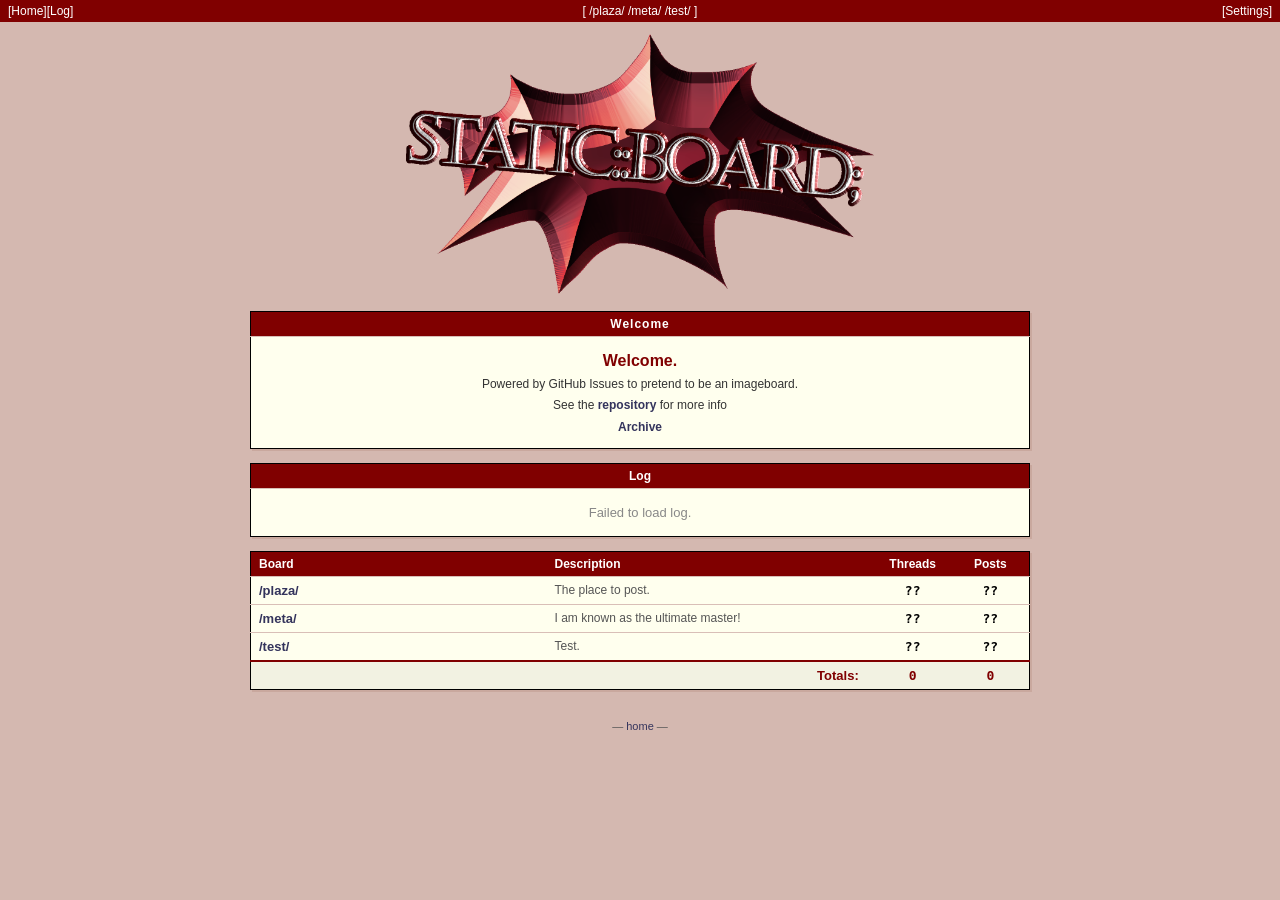
<file: index.html>
<!DOCTYPE html>
<html lang="en">
<head>
  <script src="/scripts/theme-presets.js"></script>
  <script src="/scripts/config.js"></script>
  <script src="/scripts/site-config.js"></script>
  <meta charset="utf-8">
  <meta name="viewport" content="width=device-width, initial-scale=1">
  <title>BoardEngine</title>
  <link rel="stylesheet" href="/style.css">
  <script>
    (function () {
      try {
        var raw = localStorage.getItem('boardSettings');
        var settings = raw ? JSON.parse(raw) : {};
        var savedPreset = typeof settings.themePreset === 'string' ? settings.themePreset.trim() : '';
        var savedCss = typeof settings.customCss === 'string' ? settings.customCss.trim() : '';
        var policy = getBoardThemePolicy(null);
        var presetKey = policy.defaultPreset;
        var css = '';

        if (policy.forcePreset) {
          presetKey = policy.forcePreset;
          css = getThemePreset(presetKey, policy.defaultPreset).css;
        } else if (savedCss) {
          presetKey = getThemePresetKey(savedPreset, policy.defaultPreset);
          css = savedCss;
        } else if (savedPreset) {
          presetKey = getThemePresetKey(savedPreset, policy.defaultPreset);
          css = getThemePreset(presetKey, policy.defaultPreset).css;
        } else {
          css = getThemePreset(policy.defaultPreset, policy.siteDefaultPreset).css;
        }

        css = typeof css === 'string' ? css.trim() : '';
        if (!css) return;

        var style = document.createElement('style');
        style.id = 'custom-settings-css';
        style.textContent = css;
        document.head.appendChild(style);
      } catch (_) {}
    })();
  </script>
</head>
<body>

<nav>
  <a href="/">[Home]</a>
  <a href="/log.html">[Log]</a>
  <div class="nav-boards" id="nav-boards">
    <!-- populated by script -->
  </div>
</nav>

<div class="logo-wrap">
  <img src="/Logo.png" alt="Board logo" class="site-logo">
</div>

<!-- Welcome table -->
<div class="welcome-wrap">
  <table class="welcome-table">
    <tbody>
      <tr>
        <th class="welcome-header">Welcome</th>
      </tr>
      <tr>
        <td class="welcome-body">
          <div class="welcome-copy">
            <div class="welcome-copy-title">Welcome.</div>
            <div>Powered by GitHub Issues to pretend to be an imageboard.</div>
            <div>See the <a href="https://github.com/StaticBoard/StaticBoard">repository</a> for more info</div>
            <div><a href=https://staticboard.nekoweb.org/archive/VersionArchive.7z>Archive</a></div>
          </div>
        </td>
      </tr>
    </tbody>
  </table>
</div>

<div class="table-wrap">
  <table class="log-table">
    <thead>
      <tr>
        <th colspan="3" style="text-align:center;">Log</th>
      </tr>
    </thead>
    <tbody id="log-list-body">
      <tr>
        <td colspan="3" style="text-align:center;color:#888;padding:16px 8px;">Loading log...</td>
      </tr>
    </tbody>
  </table>
</div>

<!-- Board list — built dynamically from BOARDS in board.js -->
<div class="table-wrap">
  <table class="board-directory-table">
    <thead>
      <tr>
        <th style="width: 38%;">Board</th>
        <th>Description</th>
        <th class="board-stat-col" style="width: 10%;">Threads</th>
        <th class="board-stat-col" style="width: 10%;">Posts</th>
      </tr>
    </thead>
    <tbody id="board-list-body">
      <!-- rows injected by script below -->
    </tbody>
  </table>
</div>

<footer>
  — <a href="/">home</a> —
</footer>

<script src="/scripts/api.js"></script>
<script src="/scripts/utils.js"></script>
<script src="/scripts/persistence.js"></script>
<script src="/scripts/routing.js"></script>
<script src="/scripts/views/core.js"></script>
<script src="/scripts/views/quote-preview.js"></script>
<script src="/scripts/views/board-search.js"></script>
<script src="/scripts/views/board-view.js"></script>
<script src="/scripts/views/thread-view.js"></script>
<script src="/scripts/views.js"></script>
<script src="/board.js"></script>
<script>
  (async function () {
    const navEl = document.getElementById('nav-boards');
    const tbody = document.getElementById('board-list-body');
    const logTbody = document.getElementById('log-list-body');
    const CACHE_KEY = 'boardDirectoryStatsCache';
    const LOG_CACHE_KEY = 'indexLogCache';

    function renderTotalRow(totals) {
      const html = `
        <tr id="total-row" class="total-row" style="background: rgba(0,0,0,0.05); font-weight: bold;">
          <td colspan="2" class="total-label-cell">Totals:</td>
          <td class="post-count board-stat-col">${totals.threads}</td>
          <td class="post-count board-stat-col">${totals.posts}</td>
        </tr>
      `;
      const existing = document.getElementById('total-row');

      if (existing) {
        existing.outerHTML = html;
        return;
      }

      tbody.insertAdjacentHTML('beforeend', html);
    }

    function loadCachedStats() {
      try {
        const raw = sessionStorage.getItem(CACHE_KEY);
        if (!raw) return null;

        const cached = JSON.parse(raw);
        if (!cached || !cached.stats || !cached.totals || typeof cached.savedAt !== 'number') return null;
        return cached;
      } catch (e) {
        console.warn('Failed to read cached board stats:', e);
        return null;
      }
    }

    function saveCachedStats(stats, totals) {
      try {
        sessionStorage.setItem(CACHE_KEY, JSON.stringify({
          savedAt: Date.now(),
          stats,
          totals,
        }));
      } catch (e) {
        console.warn('Failed to cache board stats:', e);
      }
    }

    function applyStats(stats, totals) {
      for (const [key, value] of Object.entries(stats)) {
        const threadsCell = document.getElementById(`count-threads-${key}`);
        const postsCell = document.getElementById(`count-posts-${key}`);
        if (threadsCell) threadsCell.textContent = value.threads;
        if (postsCell) postsCell.textContent = value.posts;
      }
      renderTotalRow(totals);
    }

    function loadCachedLogs() {
      try {
        const raw = sessionStorage.getItem(LOG_CACHE_KEY);
        if (!raw) return null;
        const cached = JSON.parse(raw);
        return Array.isArray(cached) ? cached : null;
      } catch (e) {
        console.warn('Failed to read cached homepage logs:', e);
        return null;
      }
    }

    function saveCachedLogs(entries) {
      try {
        sessionStorage.setItem(LOG_CACHE_KEY, JSON.stringify(entries));
      } catch (e) {
        console.warn('Failed to cache homepage logs:', e);
      }
    }

    function renderLogs(entries) {
      if (!entries.length) {
        logTbody.innerHTML = `
          <tr>
            <td colspan="3" style="text-align:center;color:#888;padding:16px 8px;">No log entries yet.</td>
          </tr>
        `;
        return;
      }

      logTbody.innerHTML = entries.map((entry) => `
        <tr>
          <td>
            <a href="/log.html#log-${entry.number}">${Utils.escHtml(entry.title)}</a>
          </td>
          <td class="log-preview-cell">${Utils.escHtml(Utils.getLogExcerpt(entry.body))}</td>
          <td class="post-count">${Utils.relTime(entry.created_at)}</td>
        </tr>
      `).join('');
    }
    
    // 1. Build Nav as usual
    const navLinks = getBoardKeys()
      .map((key) => [key, getBoardConfig(key)])
      .filter(([, info]) => info && info.showInNav)
      .map(([key, info]) => `<a href="/board.html?board=${encodeURIComponent(key)}">${info.name}</a>`)
      .join(' ');
    navEl.innerHTML = '[ ' + navLinks + ' ]';

    // 2. Initialize the table with "..." loading indicators
    const directoryBoards = getBoardKeys()
      .map((key) => [key, getBoardConfig(key)])
      .filter(([, info]) => info && info.showInDirectory);

    tbody.innerHTML = directoryBoards.map(([key, info]) => `
      <tr id="row-${key}">
        <td><a href="/board.html?board=${encodeURIComponent(key)}">${info.name}</a></td>
        <td class="desc">${info.desc}</td>
        <td class="post-count board-stat-col" id="count-threads-${key}">...</td>
        <td class="post-count board-stat-col" id="count-posts-${key}">...</td>
      </tr>
    `).join('');

    const logsPromise = API.getLogs(5);
    const cachedLogs = loadCachedLogs();
    if (cachedLogs) {
      renderLogs(cachedLogs);
    }

    const cached = loadCachedStats();
    if (cached) {
      applyStats(cached.stats, cached.totals);
    } else {
      renderTotalRow({ threads: '...', posts: '...' });
    }

    // 3. Fetch stats for each board in parallel, then refresh the table.
    const results = await Promise.allSettled(
      directoryBoards.map(async ([key]) => {
        const stats = await API.getBoardStats(key, { fresh: true });
        return [key, stats];
      })
    );

    const freshStats = {};
    const totals = {
      threads: 0,
      posts: 0,
    };

    results.forEach((result, index) => {
      const key = directoryBoards[index][0];

      if (result.status === 'fulfilled') {
        const [boardKey, boardStats] = result.value;
        freshStats[boardKey] = boardStats;
        totals.threads += boardStats.threads;
        totals.posts += boardStats.posts;
        return;
      }

      const cachedValue = cached && cached.stats ? cached.stats[key] : null;
      freshStats[key] = cachedValue ?? { threads: '??', posts: '??' };
      if (cachedValue && typeof cachedValue.threads === 'number') {
        totals.threads += cachedValue.threads;
      }
      if (cachedValue && typeof cachedValue.posts === 'number') {
        totals.posts += cachedValue.posts;
      }
      console.error(`Error fetching stats for ${key}:`, result.reason);
    });

    applyStats(freshStats, totals);

    const hasErrors = Object.values(freshStats).some((value) =>
      value.threads === '??' || value.posts === '??'
    );
    if (!hasErrors) {
      saveCachedStats(freshStats, totals);
    }

    try {
      const logs = await logsPromise;
      renderLogs(logs);
      saveCachedLogs(logs);
    } catch (e) {
      if (!cachedLogs) {
        logTbody.innerHTML = `
          <tr>
            <td colspan="3" style="text-align:center;color:#888;padding:16px 8px;">Failed to load log.</td>
          </tr>
        `;
      }
      console.error('Error fetching logs:', e);
    }
  })();
</script>
</body>
</html>
</file>
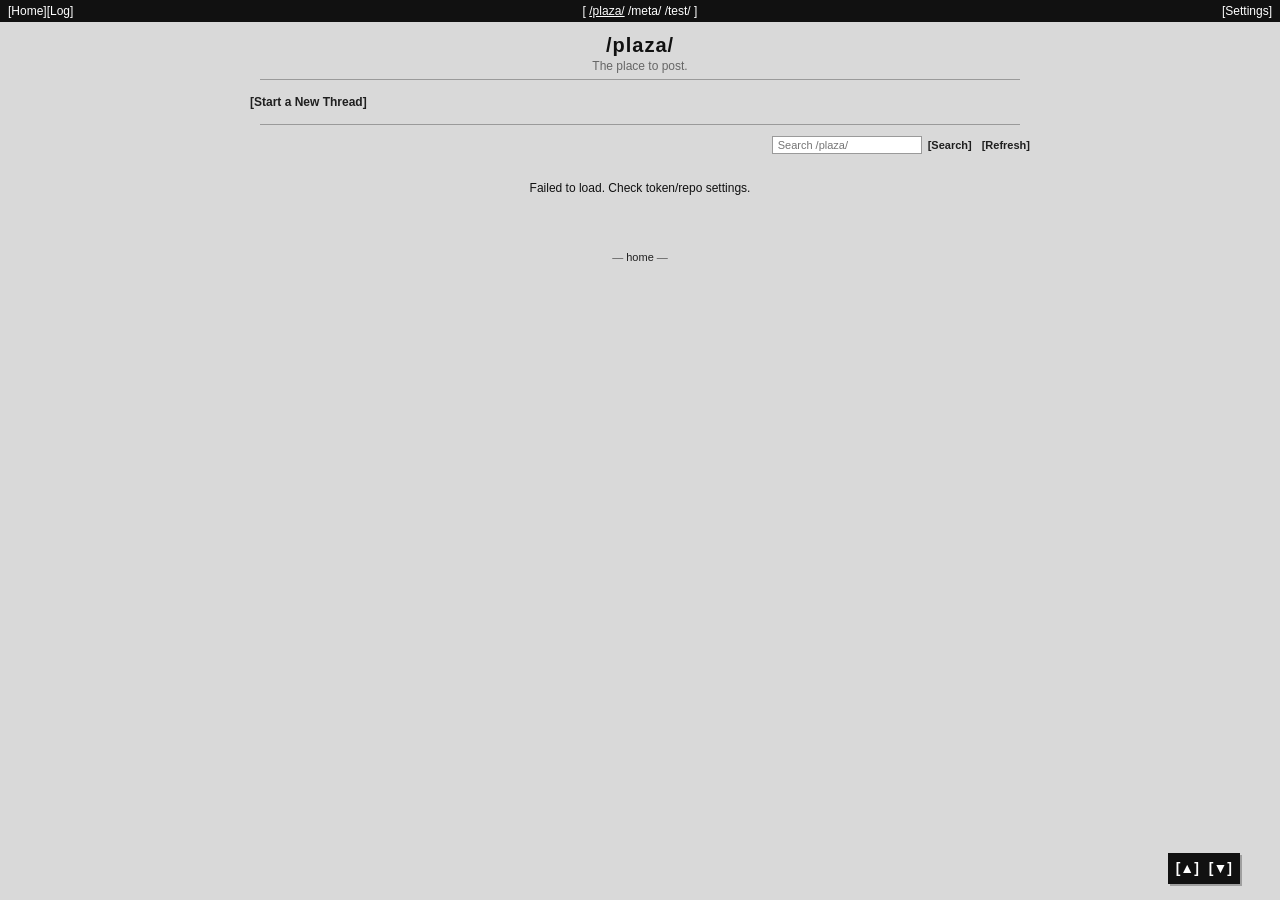
<file: board.html>
<!DOCTYPE html>
<html lang="en">
<head>
  <script src="/scripts/theme-presets.js"></script>
  <script src="/scripts/config.js"></script>
  <script src="/scripts/site-config.js"></script>
  <meta charset="utf-8">
  <meta name="viewport" content="width=device-width, initial-scale=1">
  <title>StaticBoard</title>
  <link rel="stylesheet" href="/style.css">
  <script>
    (function () {
      try {
        var params = new URLSearchParams(window.location.search);
        var boardKey = params.get('board');
        var raw = localStorage.getItem('boardSettings');
        var settings = raw ? JSON.parse(raw) : {};
        var savedPreset = typeof settings.themePreset === 'string' ? settings.themePreset.trim() : '';
        var savedCss = typeof settings.customCss === 'string' ? settings.customCss.trim() : '';
        var policy = getBoardThemePolicy(boardKey && getBoardConfig(boardKey) ? boardKey : null);
        var presetKey = policy.defaultPreset;
        var css = '';

        if (policy.forcePreset) {
          presetKey = policy.forcePreset;
          css = getThemePreset(presetKey, policy.defaultPreset).css;
        } else if (savedCss) {
          presetKey = getThemePresetKey(savedPreset, policy.defaultPreset);
          css = savedCss;
        } else if (savedPreset) {
          presetKey = getThemePresetKey(savedPreset, policy.defaultPreset);
          css = getThemePreset(presetKey, policy.defaultPreset).css;
        } else {
          css = getThemePreset(policy.defaultPreset, policy.siteDefaultPreset).css;
        }

        css = typeof css === 'string' ? css.trim() : '';
        if (!css) return;

        var style = document.createElement('style');
        style.id = 'custom-settings-css';
        style.textContent = css;
        document.head.appendChild(style);
      } catch (_) {}
    })();
  </script>
  <!-- marked and DOMPurify removed: markdown was overriding greentext rendering.
       board.js now uses a plain-text renderer that correctly handles >greentext. -->
</head>
<body>

<nav>
  <a href="/">[Home]</a>
  <a href="/log.html">[Log]</a>
  <!-- Board links are injected dynamically by board.js buildNav() -->
  <div class="nav-boards"></div>
</nav>

<!-- board.js renders everything into #app -->
<div id="app"></div>

<footer>
  — <a href="/">home</a> —
</footer>

<script src="/scripts/api.js"></script>
<script src="/scripts/utils.js"></script>
<script src="/scripts/persistence.js"></script>
<script src="/scripts/routing.js"></script>
<script src="/scripts/views/core.js"></script>
<script src="/scripts/views/quote-preview.js"></script>
<script src="/scripts/views/board-search.js"></script>
<script src="/scripts/views/board-view.js"></script>
<script src="/scripts/views/thread-view.js"></script>
<script src="/scripts/views.js"></script>
<script src="/board.js"></script>
</body>
</html>
</file>
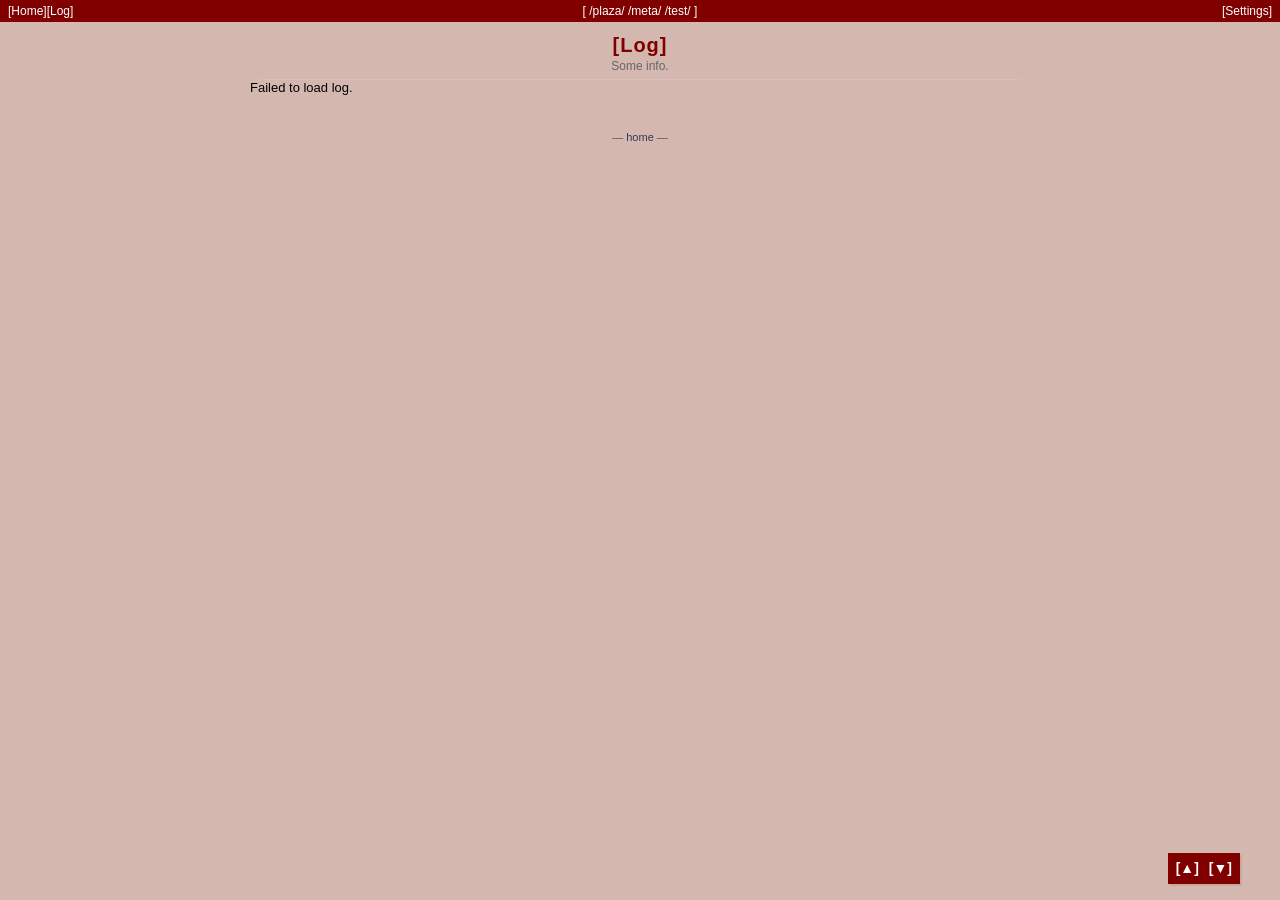
<file: log.html>
<!DOCTYPE html>
<html lang="en">
<head>
  <script src="/scripts/theme-presets.js"></script>
  <script src="/scripts/config.js"></script>
  <script src="/scripts/site-config.js"></script>
  <meta charset="utf-8">
  <meta name="viewport" content="width=device-width, initial-scale=1">
  <title>Log</title>
  <link rel="stylesheet" href="/style.css">
  <script>
    (function () {
      try {
        var raw = localStorage.getItem('boardSettings');
        var settings = raw ? JSON.parse(raw) : {};
        var savedPreset = typeof settings.themePreset === 'string' ? settings.themePreset.trim() : '';
        var savedCss = typeof settings.customCss === 'string' ? settings.customCss.trim() : '';
        var policy = getBoardThemePolicy(null);
        var presetKey = policy.defaultPreset;
        var css = '';

        if (policy.forcePreset) {
          presetKey = policy.forcePreset;
          css = getThemePreset(presetKey, policy.defaultPreset).css;
        } else if (savedCss) {
          presetKey = getThemePresetKey(savedPreset, policy.defaultPreset);
          css = savedCss;
        } else if (savedPreset) {
          presetKey = getThemePresetKey(savedPreset, policy.defaultPreset);
          css = getThemePreset(presetKey, policy.defaultPreset).css;
        } else {
          css = getThemePreset(policy.defaultPreset, policy.siteDefaultPreset).css;
        }

        css = typeof css === 'string' ? css.trim() : '';
        if (!css) return;

        var style = document.createElement('style');
        style.id = 'custom-settings-css';
        style.textContent = css;
        document.head.appendChild(style);
      } catch (_) {}
    })();
  </script>
</head>
<body>

<nav>
  <a href="/">[Home]</a>
  <a href="/log.html">[Log]</a>
  <div class="nav-boards" id="nav-boards"></div>
</nav>

<div class="floating-jump-nav">
  <a href="#!" data-jump="top">[▲]</a>
  <a href="#!" data-jump="bottom">[▼]</a>
</div>

<div id="view-top"></div>

<div class="log-wrap">
  <div class="board-header">
    <h1>[Log]</h1>
    <p>Some info.</p>
  </div>
  <hr>

  <main>
    <div id="log-loading">Loading log...</div>
    <div id="log-error" style="display:none">Failed to load log.</div>
    <div id="log-list" class="log-list"></div>
    <div id="view-bottom"></div>
  </main>
</div>

<footer>
  — <a href="/">home</a> —
</footer>

<script src="/scripts/api.js"></script>
<script src="/scripts/utils.js"></script>
<script src="/scripts/persistence.js"></script>
<script src="/scripts/routing.js"></script>
<script src="/scripts/views/core.js"></script>
<script src="/scripts/views/quote-preview.js"></script>
<script src="/scripts/views/board-search.js"></script>
<script src="/scripts/views/board-view.js"></script>
<script src="/scripts/views/thread-view.js"></script>
<script src="/scripts/views.js"></script>
<script src="/board.js"></script>
<script>
  (async function () {
    const navEl = document.getElementById('nav-boards');
    const listEl = document.getElementById('log-list');
    const loadingEl = document.getElementById('log-loading');
    const errorEl = document.getElementById('log-error');
    const LOG_CACHE_KEY = 'logPageCache';

    const navLinks = getBoardKeys()
      .map((key) => [key, getBoardConfig(key)])
      .filter(([, info]) => info && info.showInNav)
      .map(([key, info]) => `<a href="/board.html?board=${encodeURIComponent(key)}">${info.name}</a>`)
      .join(' ');
    navEl.innerHTML = '[ ' + navLinks + ' ]';

    document.body.addEventListener('click', (e) => {
      const jumpLink = e.target.closest('a[data-jump]');
      if (!jumpLink) return;

      e.preventDefault();

      if (jumpLink.dataset.jump === 'top') {
        window.scrollTo({ top: 0, behavior: 'auto' });
        return;
      }

      if (jumpLink.dataset.jump === 'bottom') {
        const pageBottom = Math.max(
          document.body.scrollHeight,
          document.documentElement.scrollHeight
        );
        window.scrollTo({ top: pageBottom, behavior: 'auto' });
      }
    });

    function renderEntry(entry) {
      return `
        <article class="log-entry op-post" id="log-${entry.number}">
          <div class="post-header log-entry-header">
            <span class="post-subject">
              <a href="#log-${entry.number}">${Utils.escHtml(entry.title)}</a>
            </span>
            <span class="post-time" title="${Utils.fullTime(entry.created_at)}">${Utils.relTime(entry.created_at)}</span>
          </div>
          <div class="post-body log-entry-body markdown-body">
            ${Utils.renderMarkdown(entry.body)}
          </div>
        </article>
      `;
    }

    function loadCachedLogs() {
      try {
        const raw = sessionStorage.getItem(LOG_CACHE_KEY);
        if (!raw) return null;
        const cached = JSON.parse(raw);
        return Array.isArray(cached) ? cached : null;
      } catch (e) {
        console.warn('Failed to read cached log page entries:', e);
        return null;
      }
    }

    function saveCachedLogs(entries) {
      try {
        sessionStorage.setItem(LOG_CACHE_KEY, JSON.stringify(entries));
      } catch (e) {
        console.warn('Failed to cache log page entries:', e);
      }
    }

    function renderEntries(entries) {
      if (!entries.length) {
        listEl.innerHTML = '<p class="log-empty">No log entries yet.</p>';
        return;
      }

      listEl.innerHTML = entries.map(renderEntry).join('');

      if (window.location.hash) {
        const target = document.querySelector(window.location.hash);
        if (target) target.scrollIntoView({ block: 'start' });
      }
    }

    const cachedLogs = loadCachedLogs();
    if (cachedLogs) {
      loadingEl.style.display = 'none';
      renderEntries(cachedLogs);
    }

    try {
      const entries = await API.getAllLogs();
      loadingEl.style.display = 'none';
      renderEntries(entries);
      saveCachedLogs(entries);
    } catch (e) {
      if (!cachedLogs) {
        loadingEl.style.display = 'none';
        errorEl.style.display = 'block';
      }
      console.error('Error fetching log entries:', e);
    }
  })();
</script>
</body>
</html>
</file>
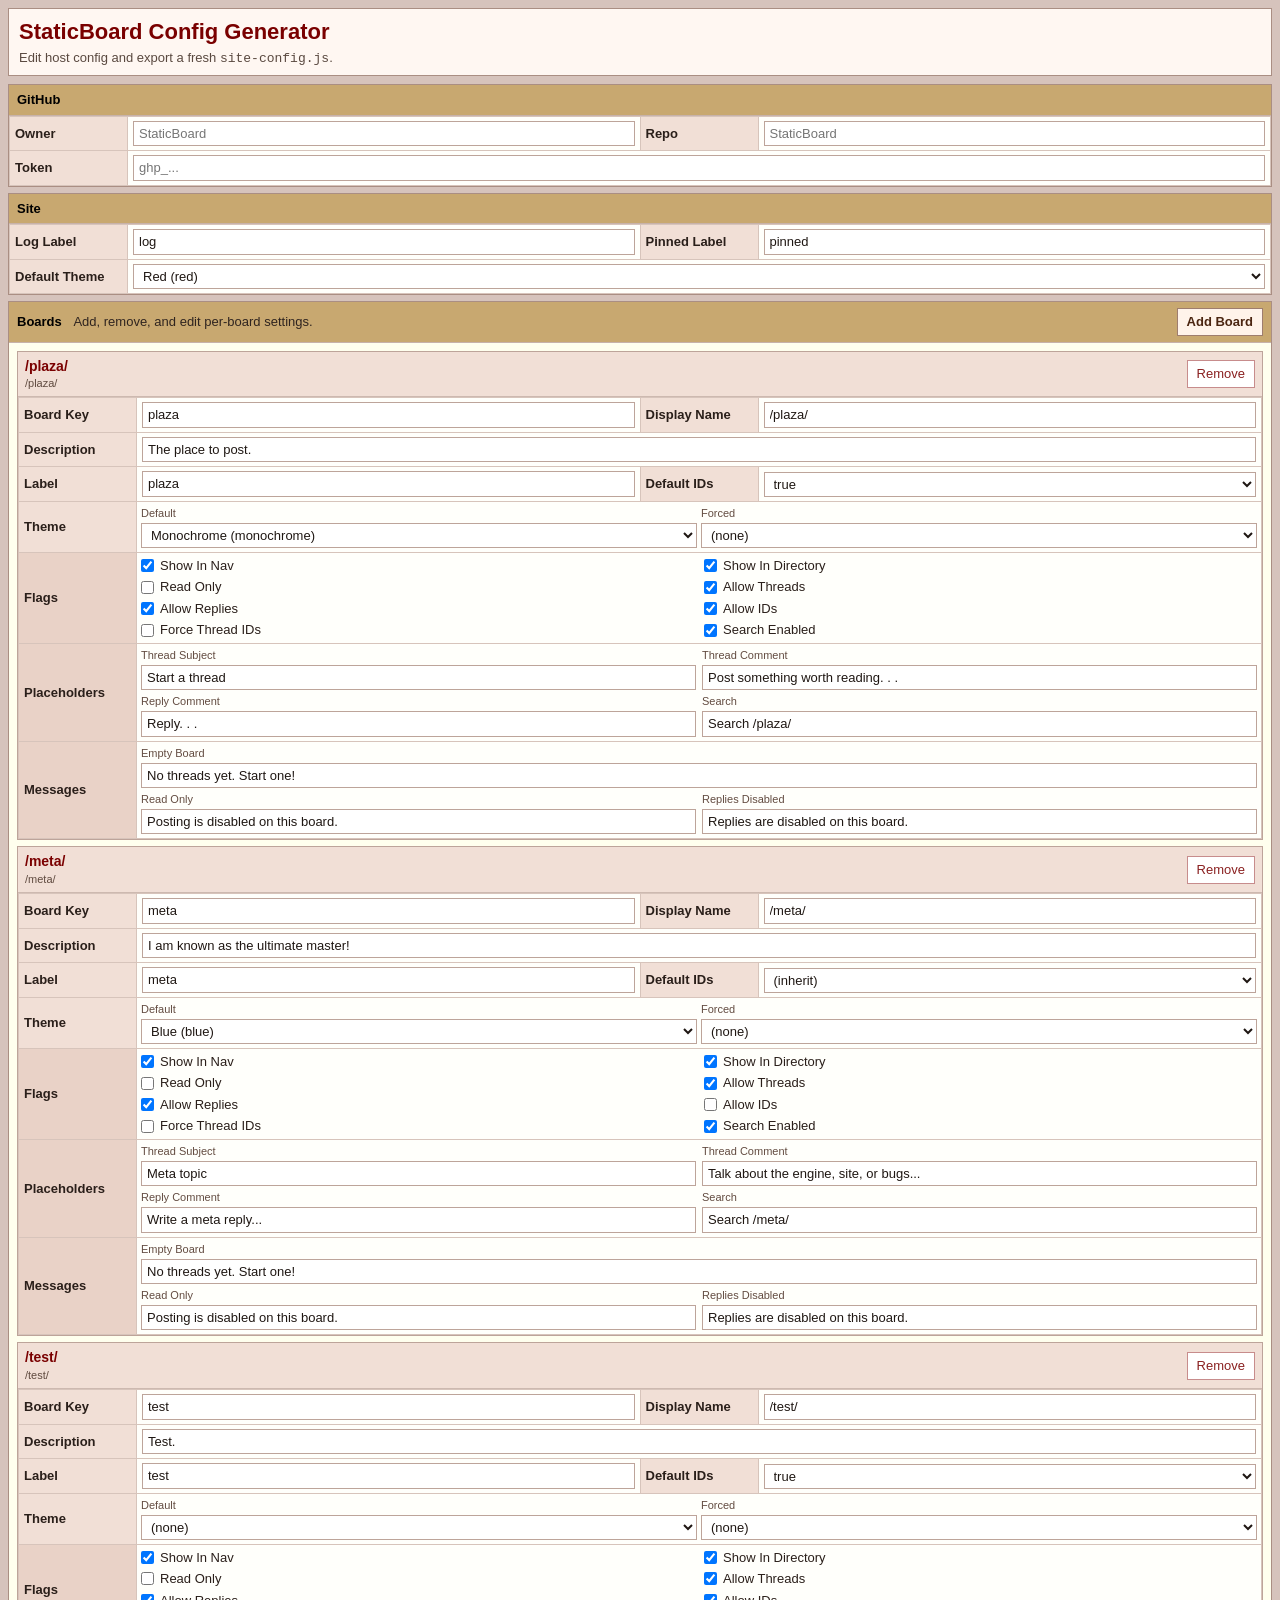
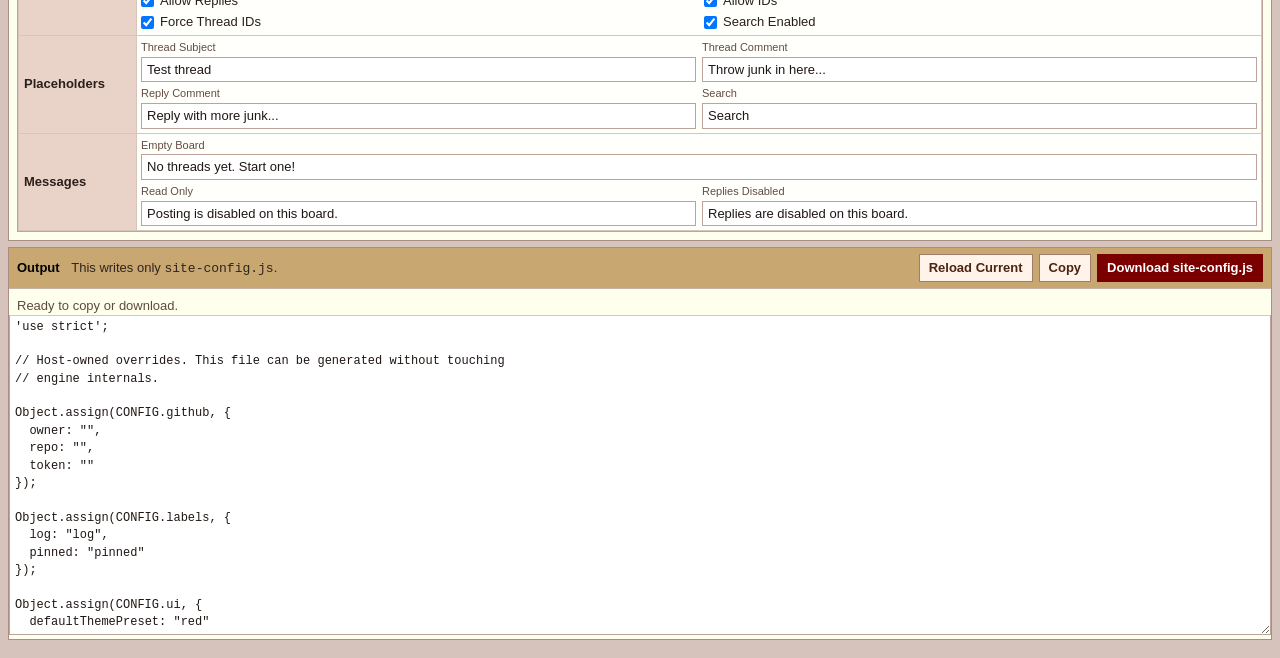
<file: tools/config-generator.html>
<!DOCTYPE html>
<html lang="en">
<head>
  <meta charset="utf-8">
  <meta name="viewport" content="width=device-width, initial-scale=1">
  <title>StaticBoard Config Generator</title>
  <link rel="stylesheet" href="/tools/config-generator.css">
  <script src="/scripts/theme-presets.js"></script>
  <script src="/scripts/config.js"></script>
  <script src="/scripts/site-config.js"></script>
</head>
<body>
  <main class="generator-shell">
    <div class="tool-header">
      <div class="tool-title">StaticBoard Config Generator</div>
      <div class="tool-subtitle">Edit host config and export a fresh <code>site-config.js</code>.</div>
    </div>

    <section class="tool-box">
      <div class="tool-box-head">GitHub</div>
      <table class="tool-table">
        <tbody>
          <tr>
            <th>Owner</th>
            <td><input id="github-owner" type="text" placeholder="StaticBoard"></td>
            <th>Repo</th>
            <td><input id="github-repo" type="text" placeholder="StaticBoard"></td>
          </tr>
          <tr>
            <th>Token</th>
            <td colspan="3"><input id="github-token" type="text" placeholder="ghp_..."></td>
          </tr>
        </tbody>
      </table>
    </section>

    <section class="tool-box">
      <div class="tool-box-head">Site</div>
      <table class="tool-table">
        <tbody>
          <tr>
            <th>Log Label</th>
            <td><input id="label-log" type="text" placeholder="log"></td>
            <th>Pinned Label</th>
            <td><input id="label-pinned" type="text" placeholder="pinned"></td>
          </tr>
          <tr>
            <th>Default Theme</th>
            <td colspan="3"><select id="site-default-theme"></select></td>
          </tr>
        </tbody>
      </table>
    </section>

    <section class="tool-box">
      <div class="tool-box-head tool-box-head-flex">
        <div>
          <strong>Boards</strong>
          <span class="head-note">Add, remove, and edit per-board settings.</span>
        </div>
        <button id="add-board-btn" type="button" class="secondary-btn">Add Board</button>
      </div>
      <div id="boards-list" class="boards-list"></div>
    </section>

    <section class="tool-box">
      <div class="tool-box-head tool-box-head-flex">
        <div>
          <strong>Output</strong>
          <span class="head-note">This writes only <code>site-config.js</code>.</span>
        </div>
        <div class="actions">
          <button id="reload-current-btn" type="button" class="secondary-btn">Reload Current</button>
          <button id="copy-output-btn" type="button" class="secondary-btn">Copy</button>
          <button id="download-output-btn" type="button" class="primary-btn">Download site-config.js</button>
        </div>
      </div>
      <div id="generator-status" class="status"></div>
      <textarea id="output" class="output" spellcheck="false" readonly></textarea>
    </section>
  </main>

  <script src="/tools/config-generator.js"></script>
</body>
</html>
</file>
<file: style.css>
:root {
  --bg:                 #f0e0d6;
  --fg:                 #800000;
  --border:             #d9bfb7;
  --link:               #34345c;
  --link-hover:         #dd0000;
  --table-bg:           #ffffee;
  --body-bg:            #d4b8b0;
  --post-bg:            #f0e0d6;
  --greentext:          #789922;
  --post-outline-color: #c9a89e;
  --reply-outline-color:#b8a090;
  --op-name:            #ffcc88;
  --op-trip:            #ffffaa;
  --op-time:            #ddd;
  --op-post-num:        #ffaaaa;
  --reply-header-bg:    #c8a870;
  --reply-header-fg:    #000;
  --reply-name:         #800000;
  --reply-trip:         #555;
  --reply-time:         #444;
  --reply-post-num:     #800000;
  --sticky:             #ffcc88;
  --thread-mode:        #d6f0ff;
  --poster-id-bg:       transparent;
  --gh-link:            #f0e0d6;
}

/* ── RESET ─────────────────────────────────────────── */
*, *::before, *::after { box-sizing: border-box; margin: 0; padding: 0; }

/* ── BASE ──────────────────────────────────────────── */
body {
  background: var(--body-bg);
  font-family: arial, helvetica, sans-serif;
  font-size: 13px;
  color: #000;
}

/* ── NAV ───────────────────────────────────────────── */
/*
  The board links need to be centered relative to the full nav width,
  not just the space left over after the [Home] link. We do this by
  making nav position:relative, then absolutely centering .nav-boards
  within it. The [Home] link stays in normal flow on the left.
  pointer-events:none on the wrapper + auto on the links prevents the
  invisible overlay from swallowing clicks on the [Home] link.
*/
nav {
  background: var(--fg);
  color: #fff;
  padding: 4px 8px;
  display: flex;
  align-items: center;
  font-size: 12px;
  position: relative;
}
nav a { color: #fff; text-decoration: none; }
nav a:hover { text-decoration: underline; }
nav a.active { text-decoration: underline; }
nav > a,
.nav-actions {
  position: relative;
  z-index: 1;
}

.nav-boards {
  position: absolute;
  left: 0;
  right: 0;
  text-align: center;
  padding: 0 120px;
  pointer-events: none; /* let clicks pass through to elements behind */
}
.nav-boards a {
  pointer-events: auto; /* but re-enable clicks on the actual links */
}
.nav-actions {
  margin-left: auto;
  display: flex;
  align-items: center;
}
.nav-settings-btn {
  border: none;
  background: transparent;
  color: #fff;
  font: inherit;
  cursor: pointer;
  padding: 0;
}
.nav-settings-btn:hover {
  text-decoration: underline;
}

/* ── HR ────────────────────────────────────────────── */
hr {
  border: none;
  border-top: 1px solid var(--border);
  margin: 0 10px;
}

/* ── SHARED WIDTH WRAPPER ──────────────────────────── */
#app {
  max-width: 800px;
  margin: 0 auto;
  padding: 0 10px 20px;
  width: 100%;
  overflow-x: hidden;
}

/* index-page wrappers keep the same constraint */
.welcome-wrap,
.table-wrap {
  max-width: 800px;
  margin: 14px auto;
  padding: 0 10px;
  width: 100%;
}
.table-wrap { margin-top: 0; }

.logo-wrap {
  max-width: 800px;
  margin: 12px auto 10px;
  padding: 0 10px;
  text-align: center;
}
.site-logo {
  max-width: 60%;
  height: auto;
  display: inline-block;
}
.log-wrap {
  max-width: 800px;
  margin: 0 auto;
  padding: 0 10px 20px;
  width: 100%;
}
.log-list {
  display: flex;
  flex-direction: column;
  gap: 14px;
}
.log-entry {
  scroll-margin-top: 16px;
}
.log-entry:target {
  outline: 2px solid #d66;
  box-shadow: 0 0 0 2px #f6d7d7;
}
.log-entry-header {
  justify-content: space-between;
}
.log-entry-body h1,
.log-entry-body h2,
.log-entry-body h3,
.log-entry-body h4 {
  color: var(--fg);
  margin: 10px 0 6px;
  line-height: 1.3;
}
.log-entry-body h1 { font-size: 20px; }
.log-entry-body h2 { font-size: 17px; }
.log-entry-body h3 { font-size: 15px; }
.log-entry-body h4 { font-size: 13px; }
.log-entry-body blockquote {
  border-left: 3px solid var(--border);
  padding-left: 10px;
  margin: 6px 0;
  color: #444;
}
.log-entry-body ul {
  margin: 6px 0 6px 20px;
}
.log-empty {
  text-align: center;
  color: #888;
  padding: 20px;
  font-size: 12px;
}

/* ── WELCOME TABLE (index) ─────────────────────────── */
.welcome-table {
  width: 100%;
  border-collapse: collapse;
  background: var(--table-bg);
  border: 1px solid #000;
  box-shadow: 2px 2px var(--post-outline-color);
}
.welcome-table th.welcome-header {
  background: var(--fg);
  color: #fff;
  padding: 5px 10px;
  font-size: 12px;
  font-weight: bold;
  text-align: center;
  letter-spacing: 1px;
}
.welcome-table td.welcome-body {
  padding: 12px 20px;
  color: #333;
  line-height: 1.45;
  font-size: 12px;
  text-align: center;
  position: relative;
  padding-bottom: 12px;
}
.welcome-copy {
  display: flex;
  flex-direction: column;
  align-items: center;
  gap: 4px;
}
.welcome-copy-title {
  color: var(--fg);
  font-size: 16px;
  font-weight: bold;
}
.welcome-table td.welcome-body a { color: var(--link); }
.welcome-table td.welcome-body a:hover { color: var(--link-hover); }
.welcome-table td.welcome-body code {
  background: #e8e0d0;
  padding: 1px 4px;
  border-radius: 2px;
  font-size: 12px;
}

/* ── BOARD LIST TABLE (index) ──────────────────────── */
table {
  width: 100%;
  border-collapse: collapse;
  background: var(--table-bg);
  border: 1px solid #000;
  box-shadow: 2px 2px var(--post-outline-color);
  table-layout: fixed;
}
th {
  background: var(--fg);
  color: #fff;
  padding: 5px 8px;
  text-align: left;
  font-size: 12px;
  font-weight: bold;
}
td {
  padding: 6px 8px;
  border-top: 1px solid var(--border);
  vertical-align: top;
  word-break: break-word;
}
td a { color: var(--link); text-decoration: none; font-weight: bold; }
td a:hover { color: var(--link-hover); text-decoration: underline; }
.desc { color: #555; font-size: 12px; }
.log-table td:first-child {
  width: 34%;
}
.log-table td:last-child {
  width: 14%;
  text-align: right;
  white-space: nowrap;
}
.log-preview-cell {
  color: #555;
  font-size: 12px;
  text-align: center;
  white-space: nowrap;
  overflow: hidden;
  text-overflow: ellipsis;
}

/* ── BOARD HEADER ──────────────────────────────────── */
.board-header {
  text-align: center;
  padding: 12px 0 6px;
  color: var(--fg);
}
.board-header h1 { font-size: 20px; letter-spacing: 1px; }
.board-header p  { font-size: 12px; color: #666; margin-top: 2px; }

/* ── MAIN (inside #app when rendered by board.js) ──── */
main {
  width: 100%;
}

/* thread list */
#thread-list {
  display: flex;
  flex-direction: column;
  gap: 14px;
}

/* ── POST FORM ─────────────────────────────────────── */
.form-wrapper {
  width: 100%;
  margin: 8px 0;
}

.post-button {
  display: inline-block;
  color: var(--link);
  text-decoration: none;
  font-size: 12px;
  cursor: pointer;
  padding: 3px 0;
  margin: 4px 0;
  font-weight: bold;
}
.post-button:hover { color: var(--link-hover); text-decoration: underline; }

.postform-inner {
  background: var(--table-bg);
  border: 1px solid #000;
  box-shadow: 2px 2px var(--post-outline-color);
  margin-bottom: 5px;
  width: 100%;
}

.postform-header {
  background: var(--fg);
  color: #fff;
  padding: 4px 8px;
  display: flex;
  justify-content: space-between;
  align-items: center;
  font-size: 12px;
  font-weight: bold;
  user-select: none;
}
.postform-header .close-form {
  color: #ffaaaa;
  text-decoration: none;
  cursor: pointer;
  font-size: 13px;
  font-weight: normal;
}
.postform-header .close-form:hover { color: #fff; }

.form-row {
  display: flex;
  align-items: flex-start;
  padding: 4px 8px;
  border-top: 1px solid var(--border);
  gap: 8px;
  width: 100%;
}
.form-row .label {
  min-width: 68px;
  max-width: 68px;
  width: 68px;
  text-align: right;
  color: var(--fg);
  font-weight: bold;
  font-size: 12px;
  padding-top: 5px;
  flex-shrink: 0;
}
.form-row input[type="text"],
.form-row textarea {
  flex: 1;
  min-width: 0;
  width: 100%;
  font-family: arial, helvetica, sans-serif;
  font-size: 13px;
  border: 1px solid var(--border);
  background: #fff;
  padding: 3px 5px;
}
.field-stack {
  flex: 1;
  min-width: 0;
  display: flex;
  flex-direction: column;
  gap: 4px;
}
.form-row textarea { resize: vertical; height: 80px; }
.char-counter {
  text-align: right;
  color: #666;
  font-size: 11px;
}
.char-counter.is-limit {
  color: var(--fg);
  font-weight: bold;
}

.form-row-submit {
  padding: 5px 8px 8px;
  padding-left: 84px;
  display: flex;
  align-items: center;
  gap: 10px;
  border-top: 1px solid var(--border);
  flex-wrap: wrap;
}
.form-row-submit input[type="submit"] {
  background: var(--fg);
  color: #fff;
  border: none;
  padding: 3px 14px;
  cursor: pointer;
  font-size: 12px;
  font-family: arial, helvetica, sans-serif;
}
.form-row-submit input[type="submit"]:hover    { background: #a00; }
.form-row-submit input[type="submit"]:disabled { background: #aaa; cursor: default; }
.form-row-submit label {
  font-size: 12px;
  cursor: pointer;
  display: flex;
  align-items: center;
  gap: 3px;
}

#cooldown-msg {
  color: var(--fg);
  font-size: 12px;
  display: none;
}

.settings-modal[hidden] {
  display: none;
}
.settings-modal {
  position: fixed;
  inset: 0;
  z-index: 120;
  display: flex;
  align-items: center;
  justify-content: center;
  padding: 18px 10px;
}
.settings-backdrop {
  position: absolute;
  inset: 0;
  background: rgba(0, 0, 0, 0.45);
}
.settings-panel {
  position: relative;
  width: min(520px, 100%);
  max-height: calc(100vh - 36px);
  overflow: auto;
}
.compact-settings-body {
  padding-top: 6px;
}
.settings-form-row {
  border-top: none;
  padding-top: 2px;
  padding-bottom: 2px;
}
.settings-form-row .label {
  align-self: stretch;
  display: flex;
  align-items: center;
  justify-content: center;
  padding: 4px 8px;
  background: var(--fg);
  color: #fff;
  border: 1px solid #000;
  box-shadow: 2px 2px var(--post-outline-color);
  text-align: center;
}
.settings-status {
  min-height: 18px;
  padding: 0 12px 6px;
  color: var(--fg);
  font-size: 11px;
}
.settings-css-row {
  align-items: stretch;
}
.settings-css-input {
  min-height: 150px;
  resize: vertical;
  font-family: Consolas, "Courier New", monospace;
  font-size: 12px;
  line-height: 1.45;
  white-space: pre;
}
.settings-preset-select {
    border: 1px solid var(--border);
    background: #fff;
    padding: 4px 6px;
    font-family: arial, helvetica, sans-serif;
    font-size: 12px;
  }
  .settings-theme-note {
    font-size: 11px;
    color: #666;
    line-height: 1.35;
  }
  .settings-yous-input {
    min-height: 58px;
  resize: none;
  background: #f7f2ec;
  color: #555;
  cursor: default;
}
.settings-inline-actions {
  display: flex;
  justify-content: flex-start;
}
.settings-actions {
  justify-content: flex-end;
  padding-left: 12px;
  padding-top: 4px;
}
.settings-actions button {
  font-family: arial, helvetica, sans-serif;
  font-size: 12px;
  cursor: pointer;
  padding: 3px 14px;
}
.settings-primary-btn {
  background: var(--fg);
  color: #fff;
  border: none;
}
.settings-primary-btn:hover {
  background: #a00;
}
.settings-secondary-btn {
  background: #f7efe7;
  color: var(--fg);
  border: 1px solid var(--border);
}
.settings-secondary-btn:hover {
  background: #fff7f2;
}
.settings-close-btn {
  border: none;
  background: transparent;
  padding: 0;
}
body.settings-open {
  overflow: hidden;
}

/* ── THREAD LIST HEADER ────────────────────────────── */
.threads-header {
  display: flex;
  justify-content: space-between;
  align-items: center;
  margin: 10px 0 6px;
  font-size: 12px;
  color: #555;
  gap: 12px;
}
.threads-status {
  display: flex;
  align-items: center;
  gap: 10px;
  min-width: 0;
  flex-wrap: wrap;
}
.threads-header a { color: var(--link); text-decoration: none; cursor: pointer; }
.threads-header a:hover { text-decoration: underline; }
.threads-tools {
  display: flex;
  align-items: center;
  gap: 10px;
  margin-left: auto;
  flex-wrap: wrap;
  justify-content: flex-end;
}
.board-search {
  display: flex;
  align-items: center;
  gap: 8px;
  margin: 0 0 8px;
  flex-wrap: wrap;
}
.board-search input[type="text"] {
  flex: 1;
  min-width: 220px;
  border: 1px solid var(--border);
  background: #fff;
  padding: 4px 6px;
  font-family: arial, helvetica, sans-serif;
  font-size: 12px;
}
.board-search a {
  color: var(--link);
  text-decoration: none;
  font-size: 12px;
  font-weight: bold;
}
.board-search a:hover {
  color: var(--link-hover);
  text-decoration: underline;
}
.compact-search {
  margin: 0;
  gap: 6px;
}
.compact-search input[type="text"] {
  min-width: 150px;
  max-width: 180px;
  padding: 2px 5px;
  font-size: 11px;
}
.compact-search a {
  font-size: 11px;
}
.jump-links {
  display: inline-flex;
  gap: 6px;
  align-items: center;
  white-space: nowrap;
}
.jump-links a {
  color: var(--link);
  text-decoration: none;
  font-size: 11px;
  font-weight: bold;
}
.jump-links a:hover {
  color: var(--link-hover);
  text-decoration: underline;
}
.floating-jump-nav {
  position: fixed;
  right: 40px;
  bottom: 16px;
  z-index: 50;
  display: flex;
  flex-direction: row;
  gap: 10px;
  background: var(--fg);
  box-shadow: 2px 2px var(--post-outline-color);
  padding: 7px 8px;
}
.floating-jump-nav a {
  color: #fff;
  text-decoration: none;
  font-size: 14px;
  font-weight: bold;
  line-height: 1.2;
}
.floating-jump-nav a:hover {
  color: #ffcc88;
  text-decoration: none;
}

#loading {
  text-align: center;
  padding: 20px;
  color: #666;
  font-size: 12px;
}
#error-msg {
  text-align: center;
  padding: 20px;
  color: var(--fg);
  font-size: 12px;
  display: none;
}
.board-refresh-indicator {
  display: inline-flex;
  align-items: center;
  min-height: 20px;
  max-width: min(360px, 100%);
  padding: 2px 8px;
  border: 1px solid var(--border);
  background: rgba(255, 255, 255, 0.7);
  color: var(--fg);
  font-size: 11px;
  white-space: nowrap;
  visibility: hidden;
}

/* ── THREAD / POST BLOCKS ──────────────────────────── */
.thread { display: block; }

.op-post {
  background: var(--post-bg);
  border: 1px solid #000;
  box-shadow: 2px 2px var(--post-outline-color);
}

.reply-post {
  background: var(--table-bg);
  border: 1px solid #000;
  box-shadow: 2px 2px var(--reply-outline-color);
  margin-bottom: 6px;
  display: block;
  width: 100%;
  max-width: 100%;
  box-sizing: border-box;
}
.post-highlight {
  outline: 2px solid #d66;
  box-shadow: 0 0 0 2px #f6d7d7;
}

.replies { margin-top: 8px; }

.post-header {
  background: var(--fg);
  color: #fff;
  padding: 3px 8px;
  display: flex;
  gap: 10px;
  align-items: baseline;
  flex-wrap: wrap;
  font-size: 12px;
}
.post-subject { font-weight: bold; font-size: 13px; }
.post-subject a { color: #fff; text-decoration: none; }
.post-subject a:hover { text-decoration: underline; }
.sticky-tag {
  color: var(--sticky);
  font-size: 11px;
  margin-right: 6px;
}
.post-name  { color: var(--op-name); }
.post-trip  { color: var(--op-trip); }
.post-time  { color: var(--op-time); font-size: 11px; }
.post-num   { font-size: 11px; margin-left: auto; }
.op-post-num { color: var(--op-post-num); }
.reply-post-header {
  background: var(--reply-header-bg);
  color: var(--reply-header-fg);
}
.reply-name {
  color: var(--reply-name);
  font-weight: bold;
}
.reply-name.is-sage {
  text-decoration: line-through;
}
.reply-trip {
  color: var(--reply-trip);
}
.reply-post-time {
  color: var(--reply-time);
}
.reply-post-num {
  color: var(--reply-post-num);
}
.you-marker {
  font-size: 11px;
  font-weight: normal;
}
.thread-mode-tag {
  color: var(--thread-mode);
  font-size: 11px;
  margin-right: 6px;
}
.poster-id {
  display: inline-block;
  margin-left: 6px;
  padding: 1px 5px;
  border: 1px solid currentColor;
  border-radius: 10px;
  font-size: 10px;
  letter-spacing: 0.04em;
  vertical-align: middle;
  background: var(--poster-id-bg);
}
.post-num a,
.reply-post-num a {
  color: inherit;
  text-decoration: none;
}
.post-num a:hover,
.reply-post-num a:hover {
  text-decoration: underline;
}

.post-body {
  padding: 8px 10px;
  line-height: 1.5;
  word-break: break-word;
}
.post-backlinks {
  padding: 6px 10px;
  border-top: 1px solid var(--border);
  font-size: 11px;
  color: #666;
}
.post-preview { color: #333; font-size: 12px; }
.search-match-list {
  padding: 0 10px 6px;
  color: #444;
  font-size: 11px;
}
.search-match {
  margin-top: 4px;
}
.search-match-label {
  color: var(--fg);
  font-weight: bold;
}
.search-match a {
  margin-left: 6px;
  color: var(--link);
  text-decoration: none;
  font-weight: bold;
}
.search-match a:hover {
  color: var(--link-hover);
  text-decoration: underline;
}
.post-truncation-notice {
  padding: 0 10px 6px;
  color: #666;
  font-size: 11px;
}
.post-truncation-notice a {
  color: var(--link);
  text-decoration: none;
  font-weight: bold;
}
.post-truncation-notice a:hover {
  color: var(--link-hover);
  text-decoration: underline;
}

.greentext { color: var(--greentext); }
.quote-link {
  color: var(--link);
  text-decoration: none;
  font-weight: bold;
}
.quote-link:hover {
  color: var(--link-hover);
  text-decoration: underline;
}
.dead-quote {
  color: #000;
  text-decoration: line-through;
  font-weight: bold;
}
.greentext .quote-link {
  color: inherit;
}
.greentext .dead-quote {
  color: #000;
}
.quote-marker {
  font-style: italic;
  font-size: 11px;
  color: inherit;
}
.quote-preview-popup {
  position: fixed;
  z-index: 1000;
  width: min(520px, calc(100vw - 16px));
  pointer-events: none;
}
.quote-preview-card {
  box-shadow: 4px 4px 0 rgba(0, 0, 0, 0.16);
}
.quote-preview-post {
  margin: 0;
}
.quote-preview-post .post-body {
  max-height: none;
}
.quote-preview-loading,
.quote-preview-note {
  background: var(--table-bg);
  border: 1px solid #000;
  color: var(--fg);
  font-size: 11px;
  padding: 6px 8px;
}
.quote-preview-note {
  border-top: 0;
  color: #666;
}

@media (max-width: 700px) {
  .board-refresh-indicator {
    right: 12px;
    bottom: 60px;
    max-width: calc(100vw - 24px);
  }
}

.post-body p         { margin: 4px 0; }
.post-body a         { color: var(--link); }
.post-body a:hover   { color: var(--link-hover); }
.post-body code {
  background: #e8e0d0;
  padding: 1px 4px;
  font-size: 12px;
  border-radius: 2px;
}
.post-body pre {
  background: #e8e0d0;
  padding: 8px;
  overflow-x: auto;
  margin: 6px 0;
  font-size: 12px;
}
.post-body ul,
.post-body ol { margin: 4px 0 4px 20px; }

/* Thread footer */
.thread-footer {
  padding: 4px 10px 6px;
  font-size: 11px;
  color: #666;
  display: flex;
  gap: 12px;
  align-items: center;
  border-top: 1px solid var(--border);
}
.thread-footer a { color: var(--link); text-decoration: none; font-weight: bold; }
.thread-footer a:hover { color: var(--link-hover); text-decoration: underline; }
.reply-count { color: #555; }

.sage-tag {
  color: #888;
  font-size: 10px;
  margin-left: 3px;
}

/* Back link in thread view */
.back-link { font-size: 12px; margin: 8px 0 6px; display: block; }
.back-link a { color: var(--link); text-decoration: none; }
.back-link a:hover { text-decoration: underline; }

/* ── FOOTER ────────────────────────────────────────── */
footer {
  text-align: center;
  padding: 16px;
  font-size: 11px;
  color: #555;
}
footer a { color: var(--link); text-decoration: none; }
footer a:hover { text-decoration: underline; }

/* ── COUNT ────────────────────────────────────────── */
.post-count {
  text-align: center;
  font-family: monospace;
  font-weight: bold;
}

.board-directory-table .board-stat-col {
  text-align: center;
}

.board-directory-table .total-label-cell {
  text-align: right;
  padding-right: 15px;
}

.total-row td {
  border-top: 2px solid var(--fg) !important;
  color: var(--fg);
}

/* ── GH ────────────────────────────────────────── */

.gh-link {
  color: var(--gh-link);
  text-decoration: none;
  vertical-align: middle;
  margin-left: 4px;
}
.gh-link:hover {
  opacity: 0.5;
  text-decoration: none !important;
}

@media (max-width: 700px) {
  nav {
    flex-wrap: wrap;
    gap: 6px 10px;
  }

  .nav-boards {
    position: static;
    order: 3;
    width: 100%;
    padding: 0;
    margin-top: 4px;
  }

  .settings-panel {
    width: 100%;
  }

  .settings-css-input {
    min-height: 120px;
  }

  .board-directory-table th:nth-last-child(-n+2),
  .board-directory-table td:nth-last-child(-n+2) {
    width: 58px !important;
    min-width: 58px;
    max-width: 58px;
    padding-left: 4px;
    padding-right: 4px;
    text-align: center;
  }

}
</file>
<file: tools/config-generator.css>
* {
  box-sizing: border-box;
}

body {
  margin: 0;
  background: #d6c3bc;
  color: #2a1f1a;
  font: 13px/1.35 Arial, Helvetica, sans-serif;
}

code {
  font-family: Consolas, "Courier New", monospace;
}

.generator-shell {
  width: min(1720px, calc(100vw - 16px));
  margin: 8px auto 18px;
}

.tool-header {
  border: 1px solid #aa8e83;
  background: #fff7f2;
  padding: 8px 10px;
  margin-bottom: 8px;
}

.tool-title {
  font-size: 22px;
  font-weight: bold;
  color: #7a0000;
}

.tool-subtitle {
  margin-top: 2px;
  color: #5a4940;
}

.tool-box {
  border: 1px solid #aa8e83;
  background: #ffffee;
  margin-top: 6px;
}

.tool-box-head {
  border-bottom: 1px solid #c7b2aa;
  background: #c8a870;
  color: #000;
  padding: 6px 8px;
  font-weight: bold;
}

.tool-box-head-flex {
  display: flex;
  align-items: center;
  justify-content: space-between;
  gap: 10px;
}

.head-note {
  font-weight: normal;
  color: #2f241f;
  margin-left: 8px;
}

.tool-table,
.board-edit-table {
  width: 100%;
  border-collapse: collapse;
}

.tool-table th,
.tool-table td,
.board-edit-table th,
.board-edit-table td {
  border: 1px solid #d7c4bb;
  padding: 4px 5px;
  vertical-align: middle;
}

.tool-table th,
.board-edit-table th {
  width: 118px;
  background: #f1dfd6;
  text-align: left;
  white-space: nowrap;
  font-weight: bold;
}

.tool-table td,
.board-edit-table td {
  background: #fffffb;
}

input,
select,
textarea,
button {
  font: inherit;
}

input,
select,
textarea {
  width: 100%;
  padding: 3px 5px;
  border: 1px solid #bda49a;
  background: #fff;
  color: #1f1713;
}

textarea {
  resize: vertical;
}

.boards-list {
  display: grid;
  grid-template-columns: repeat(3, minmax(0, 1fr));
  gap: 6px;
  padding: 8px;
  align-items: start;
}

.board-card {
  border: 1px solid #bda49a;
  background: #fff7f2;
}

.board-card-header {
  display: flex;
  align-items: center;
  justify-content: space-between;
  gap: 10px;
  padding: 5px 7px;
  border-bottom: 1px solid #cdb9b0;
  background: #f1dfd6;
}

.board-card-title {
  margin: 0;
  font-size: 14px;
  color: #7a0000;
}

.board-card-meta {
  font-size: 11px;
  color: #5f4a3f;
  margin-top: 1px;
}

.board-edit-table th.section-label {
  background: #e9d2c7;
  width: 96px;
}

.board-edit-table .wide-cell {
  padding: 0;
}

.inline-two {
  display: grid;
  grid-template-columns: repeat(2, minmax(0, 1fr));
  gap: 4px;
  padding: 4px;
}

.toggle-grid {
  display: grid;
  grid-template-columns: repeat(2, minmax(0, 1fr));
  gap: 4px 10px;
  padding: 4px;
}

.toggle-grid label {
  display: flex;
  align-items: center;
  gap: 6px;
  min-width: 0;
}

.toggle-grid input[type="checkbox"] {
  width: auto;
  margin: 0;
}

.board-edit-table .stack-inputs {
  display: grid;
  gap: 4px;
  padding: 4px;
}

.mini-grid {
  display: grid;
  grid-template-columns: repeat(2, minmax(0, 1fr));
  gap: 4px 6px;
}

.mini-field {
  display: flex;
  flex-direction: column;
  gap: 2px;
}

.mini-field span {
  font-size: 11px;
  color: #634c41;
}

.mini-field.full {
  grid-column: 1 / -1;
}

.actions {
  display: flex;
  flex-wrap: wrap;
  gap: 6px;
}

button {
  cursor: pointer;
  padding: 4px 9px;
  border: 1px solid #9e7d6f;
  background: #fff3ea;
  color: #4b2511;
}

.primary-btn {
  background: #7a0000;
  color: #fff;
  border-color: #7a0000;
}

.danger-btn {
  background: #fff;
  color: #8a2020;
  border-color: #c78c8c;
}

.status {
  min-height: 20px;
  padding: 8px 8px 0;
  color: #5f4a3f;
}

.status.error {
  color: #9c1515;
}

.output {
  min-height: 320px;
  border-top: 1px solid #d7c4bb;
  font-family: Consolas, "Courier New", monospace;
  font-size: 12px;
  line-height: 1.45;
}

@media (max-width: 1520px) {
  .boards-list {
    grid-template-columns: repeat(2, minmax(0, 1fr));
  }
}

@media (max-width: 1280px) {
  .boards-list {
    grid-template-columns: 1fr;
  }
}

@media (max-width: 980px) {
  .generator-shell {
    width: min(100vw - 12px, 1480px);
  }

  .tool-box-head-flex,
  .board-card-header {
    flex-direction: column;
    align-items: stretch;
  }

  .tool-table th,
  .tool-table td,
  .board-edit-table th,
  .board-edit-table td {
    display: block;
    width: 100%;
  }

  .toggle-grid,
  .inline-two,
  .mini-grid {
    grid-template-columns: 1fr;
  }
}
</file>
